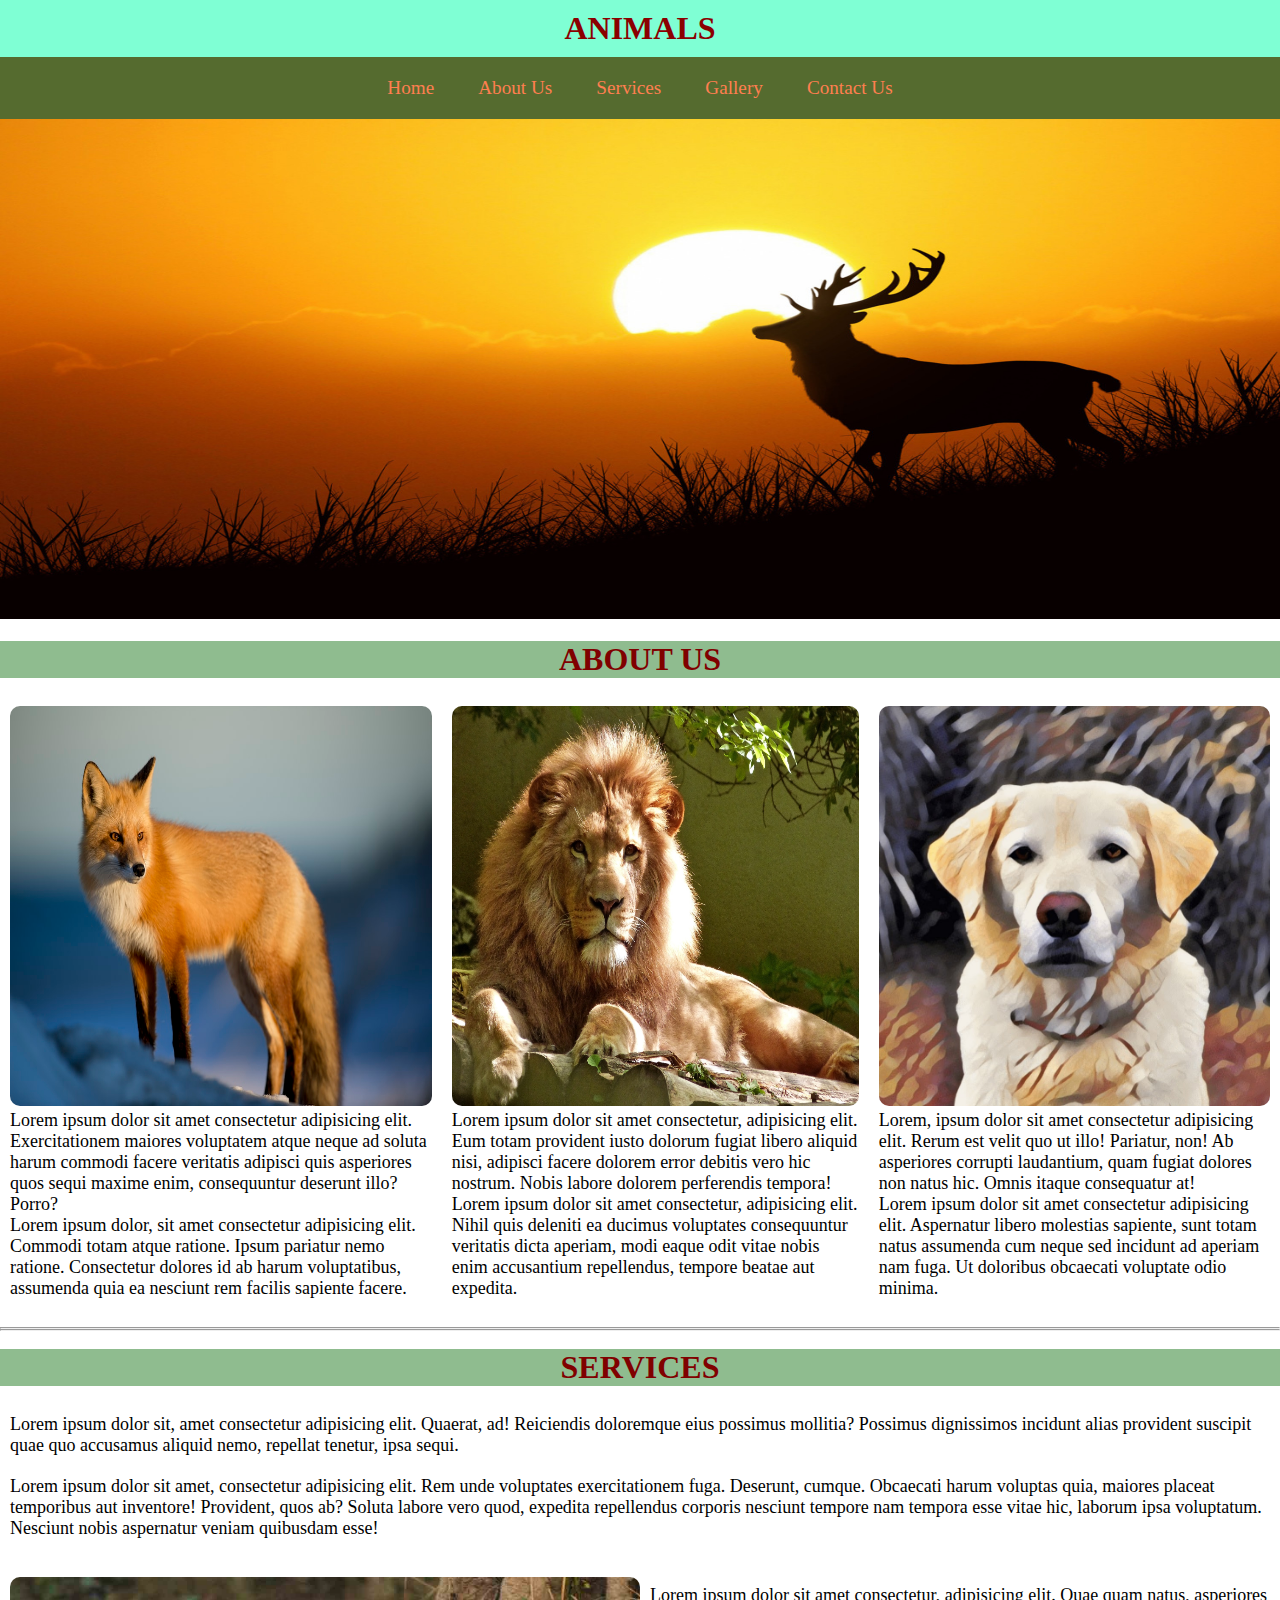
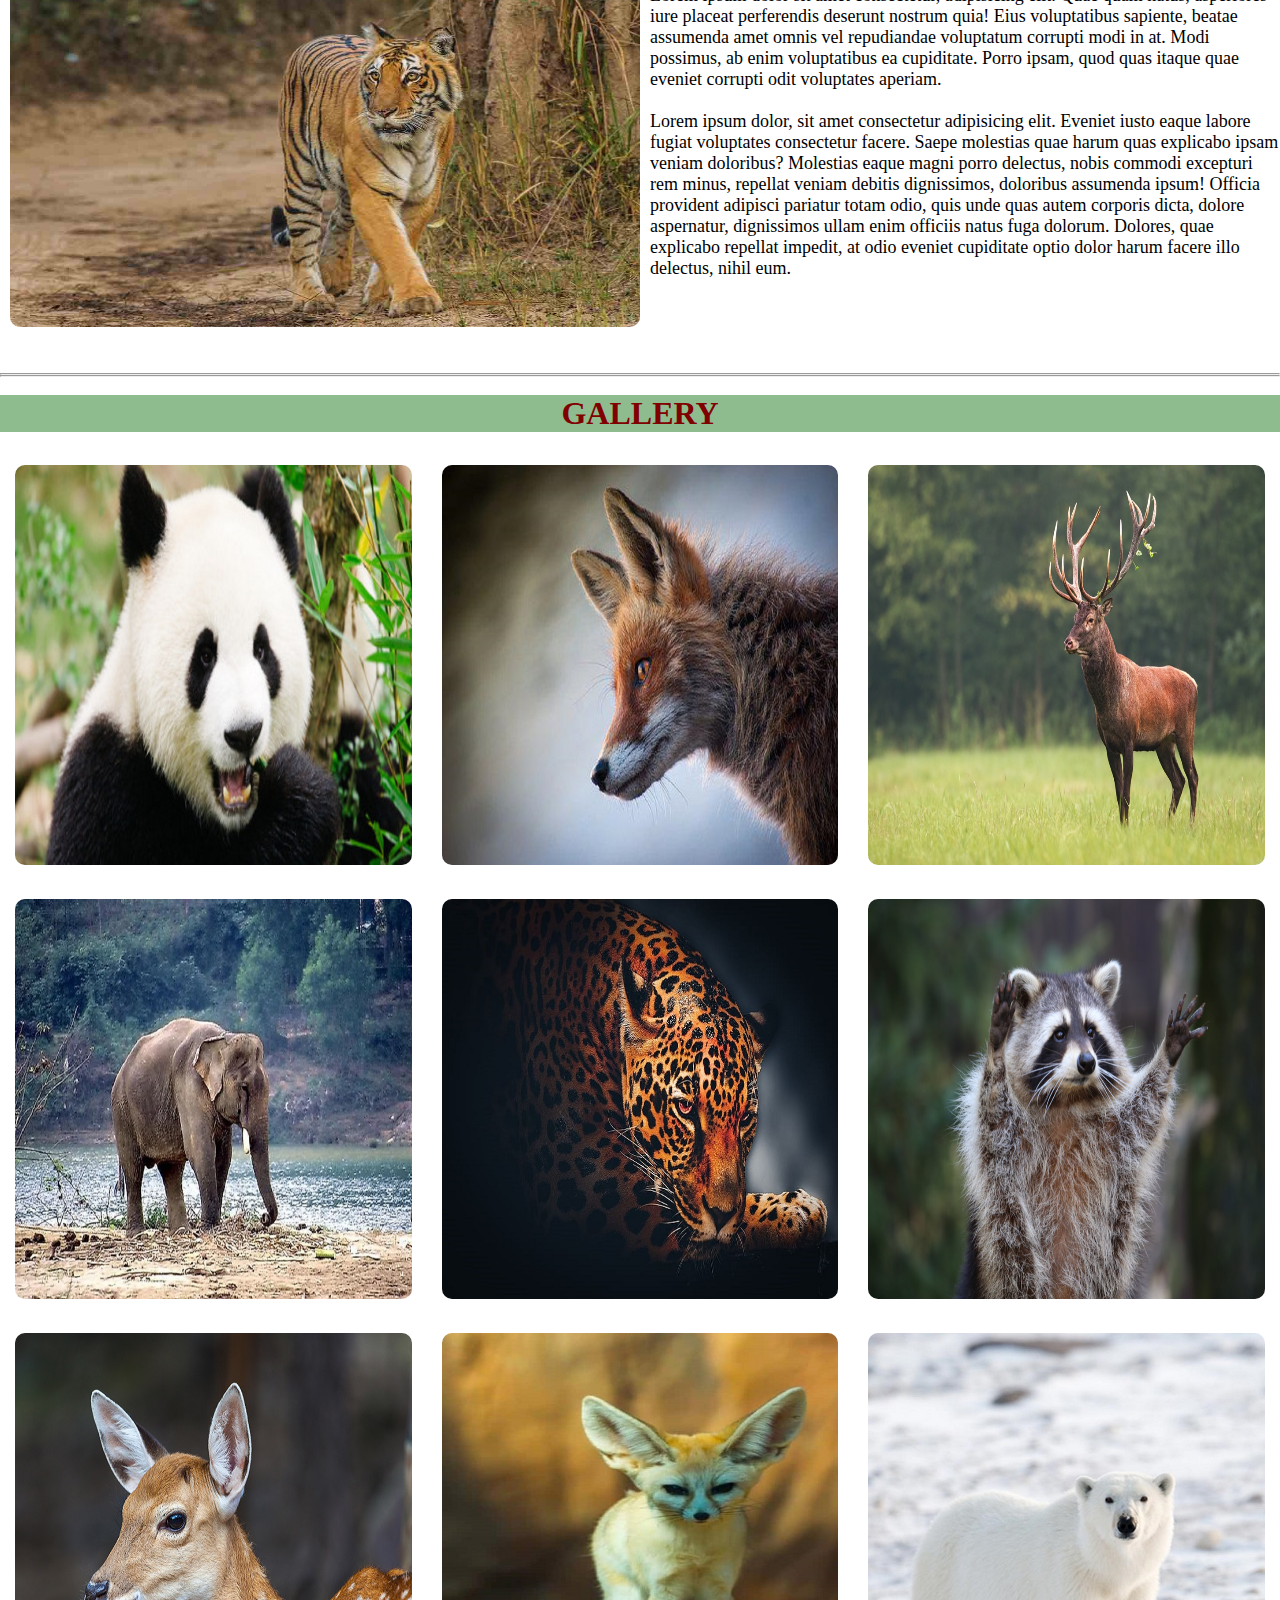
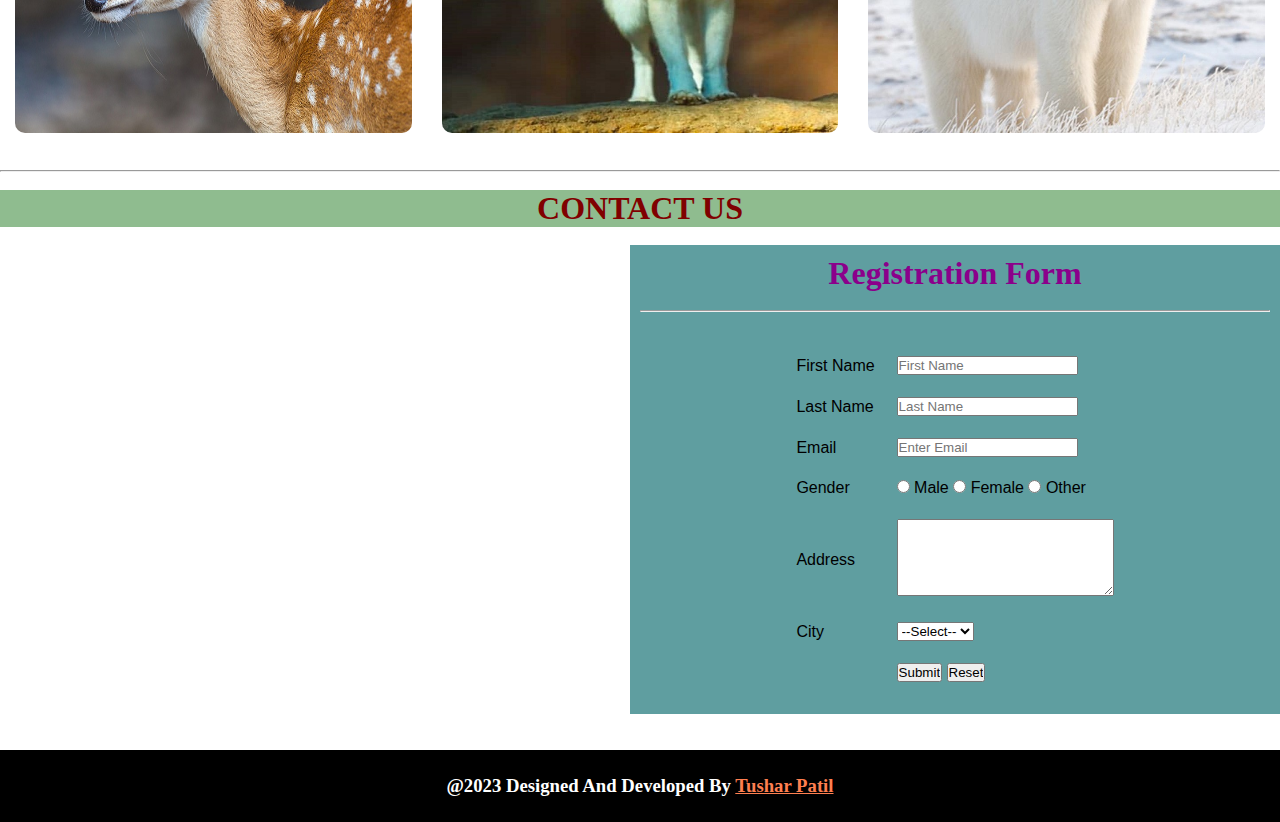
<file: index.html>
<!DOCTYPE html>
<html lang="en">

<head>
    <meta charset="UTF-8">
    <meta http-equiv="X-UA-Compatible" content="IE=edge">
    <meta name="viewport" content="width=device-width, initial-scale=1.0">
    <title>Website 1</title>
    <style>
        * {
            margin: 0;
            padding: 0;
        }

        header h1 {
            text-align: center;
            background-color: aquamarine;
            color: darkred;
            padding-top: 10px;
            padding-bottom: 10px;

        }

        ul li {
            list-style-type: none;
            display: inline;
            padding: 20px;
        }

        ul li a {
            text-decoration: none;
            color: coral;
            font-size: larger;
        }

        nav {
            text-align: center;
            background-color: darkolivegreen;
            size: 20%;
            padding-top: 20px;
            padding-bottom: 20px;
        }

        section img {
            width: 100%;
            height: 500px;
        }

        h1 {
            text-align: center;
            color: maroon;
            background-color: darkseagreen;

        }

        #t {
            display: flex;
        }

        .a img {
            flex: 10;
            border-radius: 10px;
        }

        .b img {
            flex: 10;
            border-radius: 10px;
        }

        .c img {
            flex: 10;
            border-radius: 10px;
        }

        #t img {
            height: 400px;
            width: 100%;
        }

        p {
            font-family: cursive;
            font-size: large;
        }

        .a,
        .b,
        .c {
            padding: 10px;

        }

        .p img {
            height: 350px;
            width: 50%;
            border-radius: 10px;
            margin: 10px;
        }

        .p {
            display: flex;
        }

        .p img {
            flex: 50%;
        }

        .p div {
            flex: 50%;
        }

        .s p {
            padding: 10px;
        }

        #x {
            display: flex;
        }

        .d img {
            flex: 10;
            border-radius: 10px;
        }

        .e img {
            flex: 10;
            border-radius: 10px;
        }

        .f img {
            flex: 10;
            border-radius: 10px;
        }

        #x img {
            height: 400px;
            width: 100%;
        }

        .d,
        .e,
        .f {
            padding: 5px;
            margin: 10px;
        }

        #y {
            display: flex;
        }

        .g img {
            flex: 10;
            border-radius: 10px;
        }

        .h img {
            flex: 10;
            border-radius: 10px;
        }

        .i img {
            flex: 10;
            border-radius: 10px;
        }

        #y img {
            height: 400px;
            width: 100%;
        }

        .g,
        .h,
        .i {
            padding: 5px;
            margin: 10px;
        }

        #z {
            display: flex;
        }

        .m img {
            flex: 10;
            border-radius: 10px;
        }

        .n img {
            flex: 10;
            border-radius: 10px;
        }

        .o img {
            flex: 10;
            border-radius: 10px;
        }

        #z img {
            height: 400px;
            width: 100%;
        }

        .m,
        .n,
        .o {
            padding: 5px;
            margin: 10px;
        }


        #gm {
            display: flex;
        }

        .map {
            flex: 50%;
        }

        .reg {
            flex: 50%;
            background-color: cadetblue;
            padding: 10px;
        }

        .reg h2 {
            color: darkmagenta;
            font-size: xx-large;
        }

        table,
        td,
        th {
            margin: auto;
            padding: 10px;
            font-family: sans-serif;
        }


        footer {
            background-color: black;
            color: white;
            text-align: center;
            padding: 25px;
        }

        footer h3 span {
            color: coral;
            text-decoration: underline;
        }
    </style>
</head>

<body>
    <header>
        <h1>ANIMALS</h1>
        <nav>
            <ul>
                <li><a href="">Home</a></li>
                <li><a href="#aboutus">About Us</a></li>
                <li><a href="#services">Services</a></li>
                <li><a href="#gallery">Gallery</a></li>
                <li><a href="#contactus">Contact Us</a></li>
            </ul>
        </nav>
    </header>

    <section>
        <img src="assets/images/p1.jpg" alt="">
    </section><br>

    <h1 id="aboutus">ABOUT US</h1><br>

    <div id="t">
        <div class="a">
            <img src="assets/images/2.jpg" alt="">
            <p>Lorem ipsum dolor sit amet consectetur adipisicing elit. Exercitationem maiores voluptatem atque neque ad
                soluta harum commodi facere veritatis adipisci quis asperiores quos sequi maxime enim, consequuntur
                deserunt illo? Porro?</p>
            <p>Lorem ipsum dolor, sit amet consectetur adipisicing elit. Commodi totam atque ratione. Ipsum pariatur
                nemo ratione. Consectetur dolores id ab harum voluptatibus, assumenda quia ea nesciunt rem facilis
                sapiente facere.</p>
        </div>
        <div class="b">
            <img src="assets/images/3.jpg" alt="">
            <p>Lorem ipsum dolor sit amet consectetur, adipisicing elit. Eum totam provident iusto dolorum fugiat libero
                aliquid nisi, adipisci facere dolorem error debitis vero hic nostrum. Nobis labore dolorem perferendis
                tempora!</p>
            <p>Lorem ipsum dolor sit amet consectetur, adipisicing elit. Nihil quis deleniti ea ducimus voluptates
                consequuntur veritatis dicta aperiam, modi eaque odit vitae nobis enim accusantium repellendus, tempore
                beatae aut expedita.</p>
        </div>
        <div class="c">
            <img src="assets/images/4.jpg" alt="">
            <p>Lorem, ipsum dolor sit amet consectetur adipisicing elit. Rerum est velit quo ut illo! Pariatur, non! Ab
                asperiores corrupti laudantium, quam fugiat dolores non natus hic. Omnis itaque consequatur at!</p>
            <p>Lorem ipsum dolor sit amet consectetur adipisicing elit. Aspernatur libero molestias sapiente, sunt totam
                natus assumenda cum neque sed incidunt ad aperiam nam fuga. Ut doloribus obcaecati voluptate odio
                minima.</p>
        </div>
    </div><br>
    <hr>
    <hr><br>

    <div>
        <div class="s">
            <h1 id="services">SERVICES</h1><br>

            <p>Lorem ipsum dolor sit, amet consectetur adipisicing elit. Quaerat, ad! Reiciendis doloremque eius
                possimus
                mollitia? Possimus dignissimos incidunt alias provident suscipit quae quo accusamus aliquid nemo,
                repellat
                tenetur, ipsa sequi.</p>

            <p>Lorem ipsum dolor sit amet, consectetur adipisicing elit. Rem unde voluptates exercitationem fuga.
                Deserunt,
                cumque. Obcaecati harum voluptas quia, maiores placeat temporibus aut inventore! Provident, quos ab?
                Soluta
                labore vero quod, expedita repellendus corporis nesciunt tempore nam tempora esse vitae hic, laborum
                ipsa
                voluptatum. Nesciunt nobis aspernatur veniam quibusdam esse!</p><br>

        </div>
        <div class="p">
            <img src="assets/images/1.jpg" alt="" width="100%">
            <div>
                <br>
                <p>Lorem ipsum dolor sit amet consectetur, adipisicing elit. Quae quam natus, asperiores iure placeat
                    perferendis deserunt nostrum quia! Eius voluptatibus sapiente, beatae assumenda amet omnis vel
                    repudiandae
                    voluptatum corrupti modi in at. Modi possimus, ab enim voluptatibus ea cupiditate. Porro ipsam, quod
                    quas
                    itaque quae eveniet corrupti odit voluptates aperiam.<br><br>

                    Lorem ipsum dolor, sit amet consectetur adipisicing elit. Eveniet iusto eaque labore fugiat
                    voluptates consectetur facere. Saepe molestias quae harum quas explicabo ipsam veniam doloribus?
                    Molestias eaque magni porro delectus, nobis commodi excepturi rem minus, repellat veniam debitis
                    dignissimos, doloribus assumenda ipsum! Officia provident adipisci pariatur totam odio, quis unde
                    quas autem corporis dicta, dolore aspernatur, dignissimos ullam enim officiis natus fuga dolorum.
                    Dolores, quae explicabo repellat impedit, at odio eveniet cupiditate optio dolor harum facere illo
                    delectus, nihil eum.</p>
            </div>
        </div>
    </div><br><br>
    <hr>
    <hr><br>

    <h1 id="gallery">GALLERY</h1><br>

    <div id="x">
        <div class="d">
            <img src="assets/images/g11.jpg" alt="">
        </div>
        <div class="e">
            <img src="assets/images/g21.jpg" alt="">
        </div>
        <div class="f">
            <img src="assets/images/g31.jpg" alt="">
        </div>
    </div>

    <div id="y">
        <div class="g">
            <img src="assets/images/g41.jpg" alt="">
        </div>
        <div class="h">
            <img src="assets/images/g51.jpg" alt="">
        </div>
        <div class="i">
            <img src="assets/images/g6.jpg" alt="">
        </div>
    </div>

    <div id="z">
        <div class="m">
            <img src="assets/images/g71.jpg" alt="">
        </div>
        <div class="n">
            <img src="assets/images/g81.jpg" alt="">
        </div>
        <div class="o">
            <img src="assets/images/g91.jpg" alt="">
        </div>
    </div><br>
    <hr><br>

    <div>
        <h1 id="contactus">CONTACT US</h1>
    </div><br>


    <div id="gm">
        <div class="map">
            <iframe
                src="https://www.google.com/maps/embed?pb=!1m18!1m12!1m3!1d122283.79400674456!2d74.15646577695559!3d16.70845223335342!2m3!1f0!2f0!3f0!3m2!1i1024!2i768!4f13.1!3m3!1m2!1s0x3bc1000cdec07a29%3A0xece8ea642952e42f!2sKolhapur%2C%20Maharashtra!5e0!3m2!1sen!2sin!4v1681738498209!5m2!1sen!2sin"
                width="100%" height="450" style="border:0;" allowfullscreen="" loading="lazy"
                referrerpolicy="no-referrer-when-downgrade"></iframe>
        </div>


        <div class="reg">
            <center>
                <form>
                    <table>
                        <h2>Registration Form</h2><br>
                        <hr>
                        <tr>
                            <th></th>
                            <th></th>
                        </tr>
                        <tr>
                            <td><label>First Name</label></td>
                            <td><input type="text" placeholder="First Name"></td>
                        </tr>
                        <tr>
                            <td><label>Last Name</label></td>
                            <td><input type="text" placeholder="Last Name"></td>
                        </tr>
                        <tr>
                            <td><label>Email</label></td>
                            <td> <input type="email" placeholder="Enter Email "></td>
                        </tr>
                        <tr>
                            <td><label>Gender</label></td>
                            <td><label><input type="radio" name="gender"> Male</label>
                                <label><input type="radio" name="gender"> Female</label>
                                <label><input type="radio" name="gender"> Other</label>
                            </td>
                        </tr>
                        <tr>
                            <td>Address</td>
                            <td><textarea rows="5" cols="25"></textarea></td>
                        </tr>
                        <tr>
                            <td>City</td>
                            <td> <select>
                                    <option>--Select--</option>
                                    <option>Pune</option>
                                    <option>Kolhapur</option>
                                    <option>Satara</option>
                                    <option>Mumbai</option>

                                </select></td>
                        </tr>
                        <tr>
                            <td></td>
                            <td><input type="submit">
                                <input type="reset">
                            </td>
                        </tr>
                    </table>
                </form>
            </center>
        </div>
    </div>

    <br><br>
    <footer>
        <h3>@2023 Designed And Developed By <span>Tushar Patil</span></h3>
    </footer>


</body>

</html>
</file>
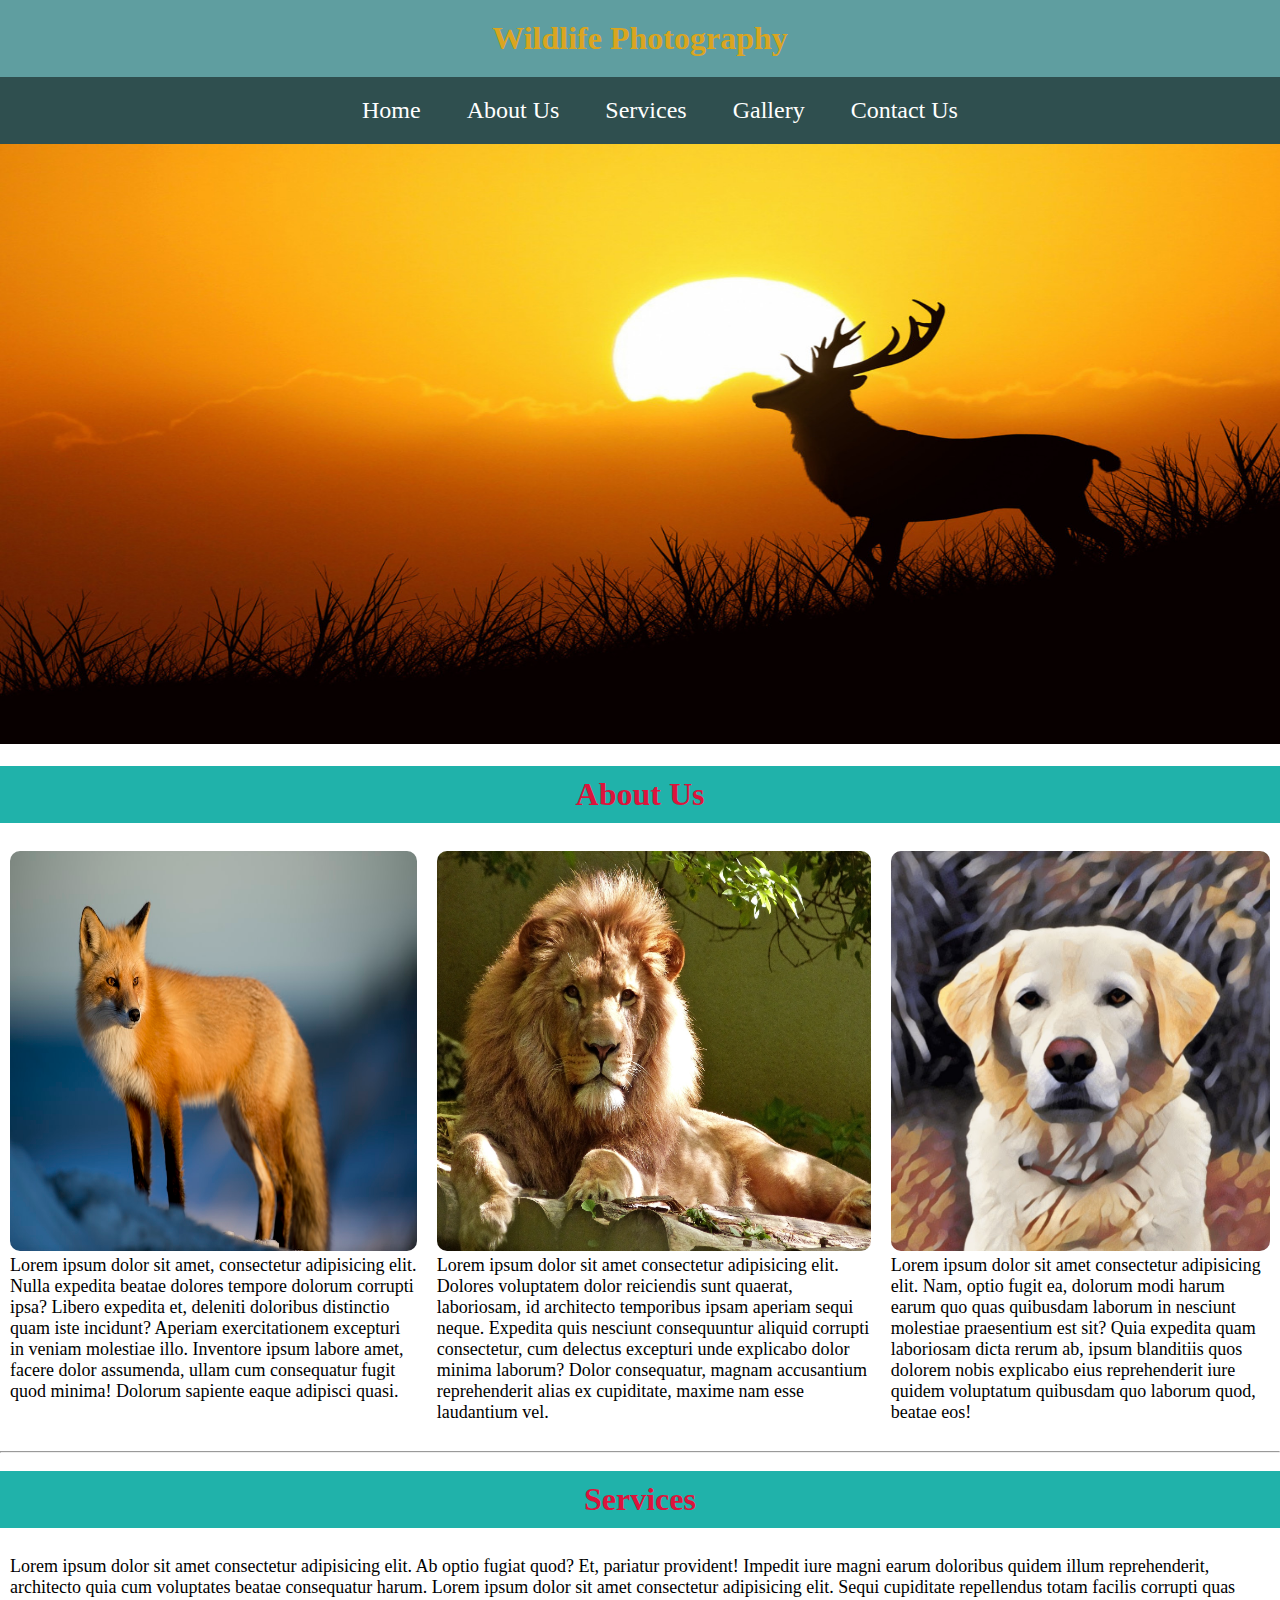
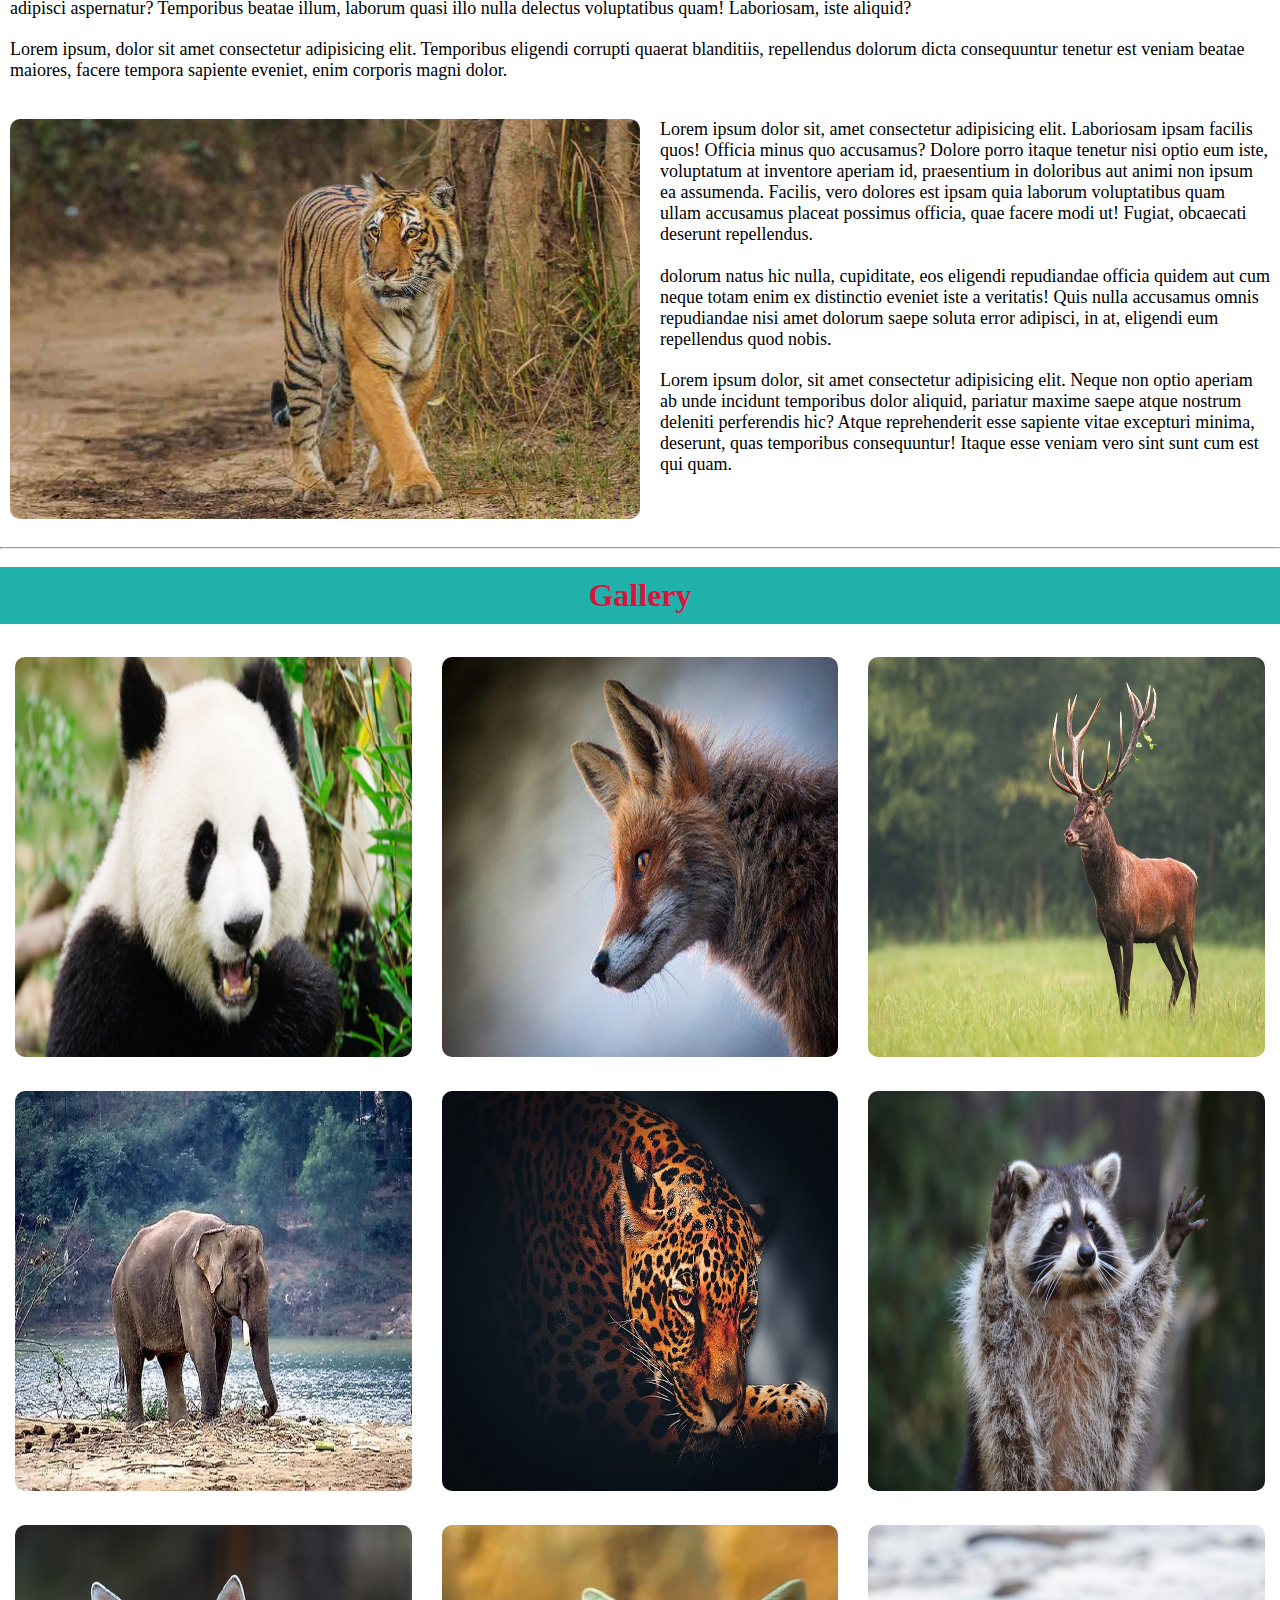
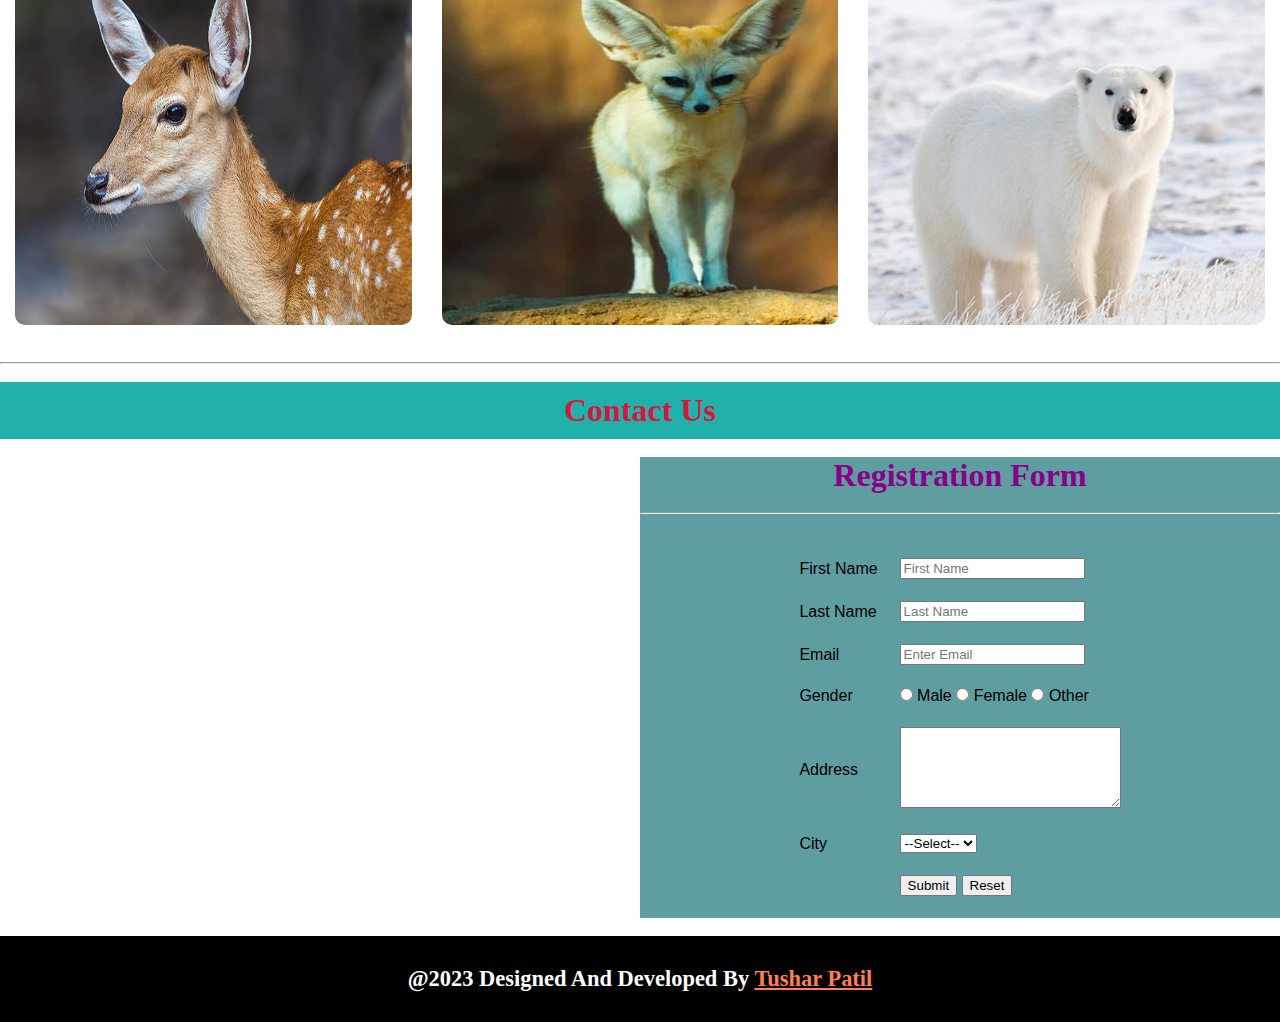
<file: sample.html>
<!DOCTYPE html>
<html lang="en">

<head>
    <meta charset="UTF-8">
    <meta http-equiv="X-UA-Compatible" content="IE=edge">
    <meta name="viewport" content="width=device-width, initial-scale=1.0">
    <title>Website With External CSS</title>
    <link rel="stylesheet" href="assets/css/style.css">
</head>

<body>
    <header>
        <h1 id="heading">Wildlife Photography</h1>
    </header>

    <nav>
        <ul>
            <li><a href="#">Home</a></li>
            <li><a href="#aboutus">About Us</a></li>
            <li><a href="#services">Services</a></li>
            <li><a href="#gallery">Gallery</a></li>
            <li><a href="#contactus">Contact Us</a></li>
        </ul>
    </nav>


    <section>
        <img src="assets/images/p1.jpg" alt="">
    </section><br>

    <h1 id="aboutus">About Us</h1><br>

    <div id="t">
        <div class="a">
            <img src="assets/images/2.jpg" alt="">
            <p>Lorem ipsum dolor sit amet, consectetur adipisicing elit. Nulla expedita beatae dolores tempore dolorum
                corrupti ipsa? Libero expedita et, deleniti doloribus distinctio quam iste incidunt? Aperiam
                exercitationem excepturi in veniam molestiae illo. Inventore ipsum labore amet, facere dolor assumenda,
                ullam cum consequatur fugit quod minima! Dolorum sapiente eaque adipisci quasi.</p>
        </div>
        <div class="b">
            <img src="assets/images/3.jpg" alt="">
            <p>Lorem ipsum dolor sit amet consectetur adipisicing elit. Dolores voluptatem dolor reiciendis sunt
                quaerat, laboriosam, id architecto temporibus ipsam aperiam sequi neque. Expedita quis nesciunt
                consequuntur aliquid corrupti consectetur, cum delectus excepturi unde explicabo dolor minima laborum?
                Dolor consequatur, magnam accusantium reprehenderit alias ex cupiditate, maxime nam esse laudantium vel.
            </p>
        </div>
        <div class="c">
            <img src="assets/images/4.jpg" alt="">
            <p>Lorem ipsum dolor sit amet consectetur adipisicing elit. Nam, optio fugit ea, dolorum modi harum earum
                quo quas quibusdam laborum in nesciunt molestiae praesentium est sit? Quia expedita quam laboriosam
                dicta rerum ab, ipsum blanditiis quos dolorem nobis explicabo eius reprehenderit iure quidem voluptatum
                quibusdam quo laborum quod, beatae eos!</p>
        </div>
    </div><br>
    <hr><br>

    <h1 id="services">Services</h1><br>

    <div class="k">
        <p>Lorem ipsum dolor sit amet consectetur adipisicing elit. Ab optio fugiat quod? Et, pariatur provident!
            Impedit iure magni earum doloribus quidem illum reprehenderit, architecto quia cum voluptates beatae
            consequatur harum. Lorem ipsum dolor sit amet consectetur adipisicing elit. Sequi cupiditate repellendus
            totam facilis corrupti quas adipisci aspernatur? Temporibus beatae illum, laborum quasi illo nulla delectus
            voluptatibus quam! Laboriosam, iste aliquid?</p>
        <p>Lorem ipsum, dolor sit amet consectetur adipisicing elit. Temporibus eligendi corrupti quaerat blanditiis,
            repellendus dolorum dicta consequuntur tenetur est veniam beatae maiores, facere tempora sapiente eveniet,
            enim corporis magni dolor.</p>
    </div><br>
    <div class="p">
        <img class="pimg" src="assets/images/1.jpg" alt="">
        <div>
            <p>Lorem ipsum dolor sit, amet consectetur adipisicing elit. Laboriosam ipsam facilis quos! Officia minus
                quo accusamus? Dolore porro itaque tenetur nisi optio eum iste, voluptatum at inventore aperiam id,
                praesentium in doloribus aut animi non ipsum ea assumenda. Facilis, vero dolores est ipsam quia laborum
                voluptatibus
                quam ullam accusamus placeat possimus officia, quae facere modi ut! Fugiat, obcaecati deserunt
                repellendus.<br><br>
                dolorum natus hic nulla, cupiditate, eos eligendi repudiandae officia quidem aut cum neque totam enim ex
                distinctio eveniet iste a veritatis! Quis nulla accusamus omnis repudiandae nisi amet dolorum saepe
                soluta
                error adipisci, in at, eligendi eum repellendus quod nobis.</p>
            <p>Lorem ipsum dolor, sit amet consectetur adipisicing elit. Neque non optio aperiam ab unde incidunt
                temporibus dolor aliquid, pariatur maxime saepe atque nostrum deleniti perferendis hic? Atque
                reprehenderit esse sapiente vitae excepturi minima, deserunt, quas temporibus
                consequuntur! Itaque esse veniam vero sint sunt cum est qui quam.</p>
        </div>
    </div><br>
    <hr><br>

    <h1 id="gallery">Gallery</h1><br>

    <div id="x">
        <div class="d">
            <img src="assets/images/g11.jpg" alt="">
        </div>
        <div class="e">
            <img src="assets/images/g21.jpg" alt="">
        </div>
        <div class="f">
            <img src="assets/images/g31.jpg" alt="">
        </div>
    </div>

    <div id="y">
        <div class="g">
            <img src="assets/images/g41.jpg" alt="">
        </div>
        <div class="h">
            <img src="assets/images/g51.jpg" alt="">
        </div>
        <div class="i">
            <img src="assets/images/g6.jpg" alt="">
        </div>
    </div>

    <div id="z">
        <div class="m">
            <img src="assets/images/g71.jpg" alt="">
        </div>
        <div class="n">
            <img src="assets/images/g81.jpg" alt="">
        </div>
        <div class="o">
            <img src="assets/images/g91.jpg" alt="">
        </div>
    </div><br>
    <hr><br>

    <h1 id="contactus">Contact Us</h1><br>

    <div id="gm">
        <div class="map">
            <iframe
                src="https://www.google.com/maps/embed?pb=!1m18!1m12!1m3!1d122283.79400674456!2d74.15646577695559!3d16.70845223335342!2m3!1f0!2f0!3f0!3m2!1i1024!2i768!4f13.1!3m3!1m2!1s0x3bc1000cdec07a29%3A0xece8ea642952e42f!2sKolhapur%2C%20Maharashtra!5e0!3m2!1sen!2sin!4v1681738498209!5m2!1sen!2sin"
                width="100%" height="450" style="border:0;" allowfullscreen="" loading="lazy"
                referrerpolicy="no-referrer-when-downgrade"></iframe>
        </div>


        <div class="reg">
            <center>
                <form>
                    <table>
                        <h2>Registration Form</h2><br><hr>
                        <tr>
                            <th></th>
                            <th></th>
                        </tr>
                        <tr>
                            <td><label>First Name</label></td>
                            <td><input type="text" placeholder="First Name"></td>
                        </tr>
                        <tr>
                            <td><label>Last Name</label></td>
                            <td><input type="text" placeholder="Last Name"></td>
                        </tr>
                        <tr>
                            <td><label>Email</label></td>
                            <td> <input type="email" placeholder="Enter Email "></td>
                        </tr>
                        <tr>
                            <td><label>Gender</label></td>
                            <td><label><input type="radio" name="gender"> Male</label>
                                <label><input type="radio" name="gender"> Female</label>
                                <label><input type="radio" name="gender"> Other</label>
                            </td>
                        </tr>
                        <tr>
                            <td>Address</td>
                            <td><textarea rows="5" cols="25"></textarea></td>
                        </tr>
                        <tr>
                            <td>City</td>
                            <td> <select>
                                    <option>--Select--</option>
                                    <option>Pune</option>
                                    <option>Kolhapur</option>
                                    <option>Satara</option>
                                    <option>Mumbai</option>

                                </select></td>
                        </tr>
                        <tr>
                            <td></td>
                            <td><input type="submit">
                                <input type="reset">
                            </td>
                        </tr>
                    </table>
                </form>
            </center>
        </div>
    </div><br>

    <footer id="footer">
        <h3>@2023 Designed And Developed By <span>Tushar Patil</span></h3>
    </footer>

</body>

</html>
</file>
<file: assets/css/style.css>
* {
    margin: 0;
    box-sizing: border-box;
}

header h1 {
    background-color: cadetblue;
    color: goldenrod;
    text-align: center;
    padding: 20px;
}

nav {
    background-color: darkslategrey;
    padding: 20px;
    text-align: center;
    font-size: x-large;
    position: sticky;
    top: 0;
}

ul li {
    display: inline;
    padding: 20px;
}

li a {
    text-decoration: none;
    list-style-type: none;
    color: white;
}

section img {
    height: 600px;
    width: 100%;
}

h1 {
    text-align: center;
    background-color: lightseagreen;
    color: crimson;
    padding: 10px;
}

/* About Us start*/
#t {
    display: flex;
}

.a img {
    flex: 10;
    border-radius: 10px;
}

.b img {
    flex: 10;
    border-radius: 10px;
}

.c img {
    flex: 10;
    border-radius: 10px;
}

#t img {
    height: 400px;
    width: 100%;
}

.a,
.b,
.c {
    padding: 10px;
}

/* About Us End*/

p {
    font-size: large;
    font-family: cursive;
}

/* Services Section Start */

.k {}

.pimg {
    height: 400px;
    width: 100%;
    border-radius: 10px;
    margin: 10px;
}

.p {
    display: flex;
}

.pimg {
    flex: 50%;
}

.p div {
    flex: 50%;
}

.k p {
    padding: 10px;
}

.p p {
    padding: 10px;
}

/* Services Section End */

/* Gallery Section Start */

#x {
    display: flex;
}

.d img {
    flex: 10;
    border-radius: 10px;
}

.e img {
    flex: 10;
    border-radius: 10px;
}

.f img {
    flex: 10;
    border-radius: 10px;
}

#x img {
    height: 400px;
    width: 100%;
}

.d,
.e,
.f {
    padding: 5px;
    margin: 10px;
}

#y {
    display: flex;
}

.g img {
    flex: 10;
    border-radius: 10px;
}

.h img {
    flex: 10;
    border-radius: 10px;
}

.i img {
    flex: 10;
    border-radius: 10px;
}

#y img {
    height: 400px;
    width: 100%;
}

.g,
.h,
.i {
    padding: 5px;
    margin: 10px;
}

#z {
    display: flex;
}

.m img {
    flex: 10;
    border-radius: 10px;
}

.n img {
    flex: 10;
    border-radius: 10px;
}

.o img {
    flex: 10;
    border-radius: 10px;
}

#z img {
    height: 400px;
    width: 100%;
}

.m,
.n,
.o {
    padding: 5px;
    margin: 10px;
}


/* Gallery Section End */

/* ContactUs Section Start */

#gm {
    display: flex;
}

.map {
    flex: 50%;
}

.reg {
    flex: 50%;
    background-color: cadetblue;
}

.reg h2{
    color: darkmagenta;
    font-size: xx-large;
}

table,td,th{
    margin: auto;
    padding: 10px;
    font-family: sans-serif;
}

/* ContactUs Section End */

/* Footer Section Start */

footer {
    background-color: black;
    color: white;
    text-align: center;
    padding: 30px;
    font-size: larger;
}

span {
    color: coral;
    text-decoration: underline;
}

/* Footer Section End */

@media (max-width:800px) {
    #heading, #aboutus, #services, #gallery, #contactus, #footer ,#t, #x, #y, #z, #gm ,.k, .p{
        flex-direction: column;
    }
    ul li{
        display: block;
    }
}
</file>
